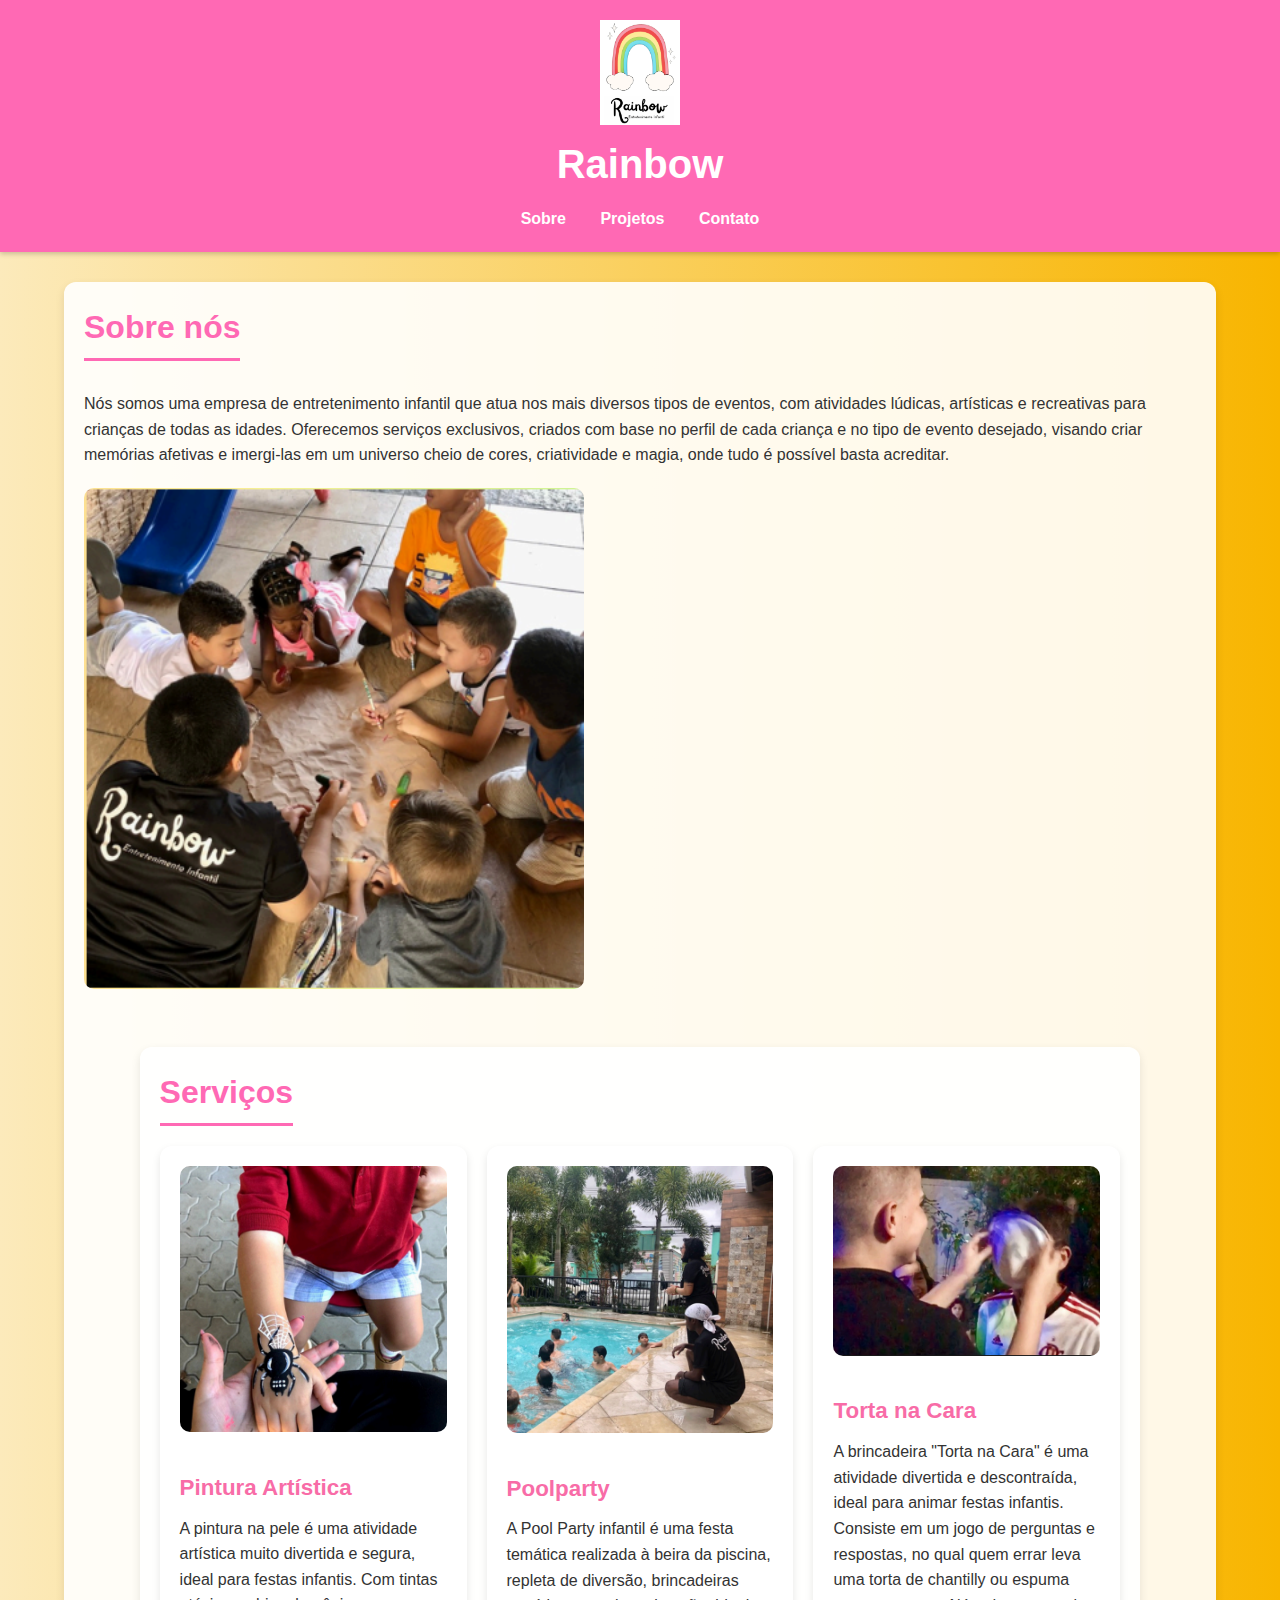
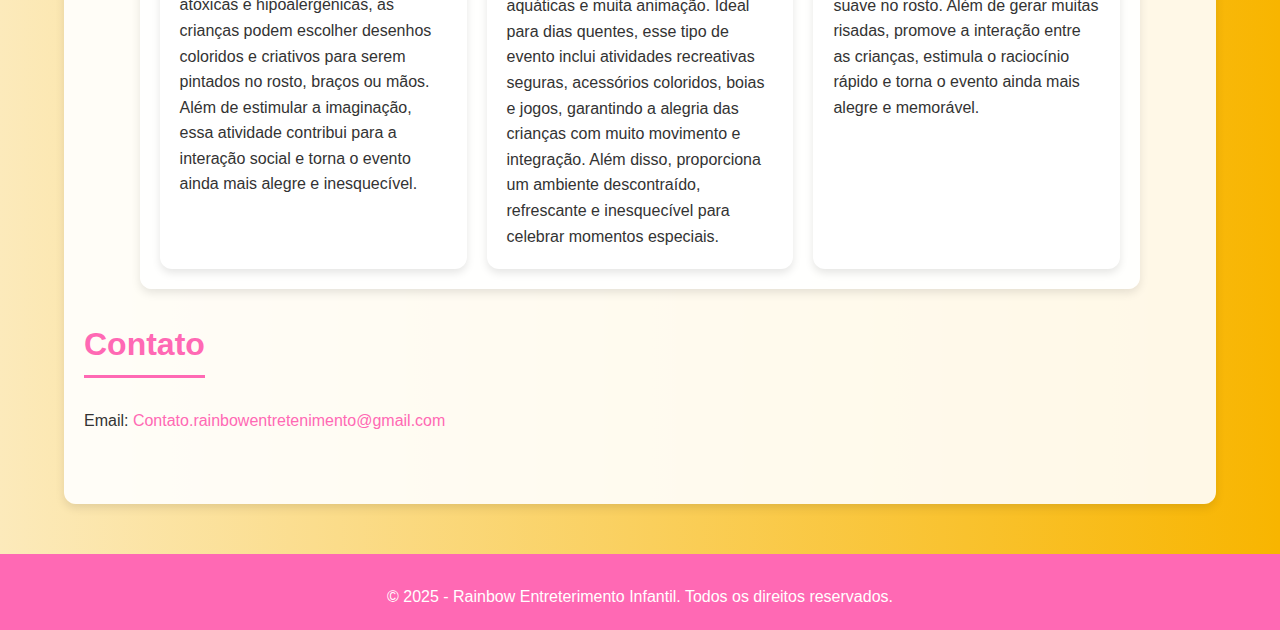
<file: index.html>
<!DOCTYPE html>
<html lang="pt-br">
<head>
    <meta charset="UTF-8">
    <meta name="viewport" content="width=device-width, initial-scale=1.0">
    <title>Rainbow, recreação infantil</title>
    <link rel="stylesheet" href="style.css">
</head>
<body>

    <header>
        <div class="logo">
            <img src="imagens/rainbow.PNG" alt="Logo Rainbow Entreterimento Infantil" class="logo-img">
        </div>
        <h1>Rainbow</h1>
        <nav>
            <a href="#sobre">Sobre</a>
            <a href="#projetos">Projetos</a>
            <a href="#contato">Contato</a>
        </nav>
    </header>

    <div class="container">
        <section id="sobre" class="section">
            <h2>Sobre nós</h2>
            <p>Nós somos uma empresa de entretenimento infantil que atua nos mais diversos tipos de eventos, com atividades lúdicas, artísticas e recreativas para crianças de todas as idades. Oferecemos serviços exclusivos, criados com base no perfil de cada criança e no tipo de evento desejado, visando criar memórias afetivas e imergi-las em um universo cheio de cores, criatividade e magia, onde tudo é possível basta acreditar.</p>
            <img src="imagens/sobre.PNG" alt="sobre a Rainbow Entreterimento Infantil" class="sobre-img">
        </section>

        <section id="servicos">
            <div class="container">
                <h2>Serviços</h2>
                <div class="servicos-lista">
                    <div class="servico">
                        <img src="imagens/pintura.PNG" alt="Pintura de Pele" class="img-servico">
                        <h3>Pintura Artística</h3>
                        <p>A pintura na pele é uma atividade artística muito divertida e segura, ideal para festas infantis. Com tintas atóxicas e hipoalergênicas, as crianças podem escolher desenhos coloridos e criativos para serem pintados no rosto, braços ou mãos. Além de estimular a imaginação, essa atividade contribui para a interação social e torna o evento ainda mais alegre e inesquecível.</p>
                    </div>
                    <div class="servico">
                        <img src="imagens/pollparty.PNG" alt="Poolparty" class="img-servico">
                        <h3>Poolparty</h3>
                        <p>A Pool Party infantil é uma festa temática realizada à beira da piscina, repleta de diversão, brincadeiras aquáticas e muita animação. Ideal para dias quentes, esse tipo de evento inclui atividades recreativas seguras, acessórios coloridos, boias e jogos, garantindo a alegria das crianças com muito movimento e integração. Além disso, proporciona um ambiente descontraído, refrescante e inesquecível para celebrar momentos especiais.</p>
                    </div>
                    <div class="servico">
                        <img src="imagens/torta na cara.PNG" alt="Torta na cara" class="img-servico">
                        <h3>Torta na Cara</h3>
                        <p>A brincadeira "Torta na Cara" é uma atividade divertida e descontraída, ideal para animar festas infantis. Consiste em um jogo de perguntas e respostas, no qual quem errar leva uma torta de chantilly ou espuma suave no rosto. Além de gerar muitas risadas, promove a interação entre as crianças, estimula o raciocínio rápido e torna o evento ainda mais alegre e memorável.

                        </p>
                    </div>
            
                </div>
            </div>
        </section>

        <section id="contato" class="section">
            <h2>Contato</h2>
            <p>Email: <a href="mailto:Contato.rainbowentretenimento@gmail.com">Contato.rainbowentretenimento@gmail.com</a></p>
            
            
        </section>
    </div>

    <footer>
        <p>&copy; 2025 - Rainbow Entreterimento Infantil. Todos os direitos reservados.</p>
    </footer>

</body>
</html>
</file>
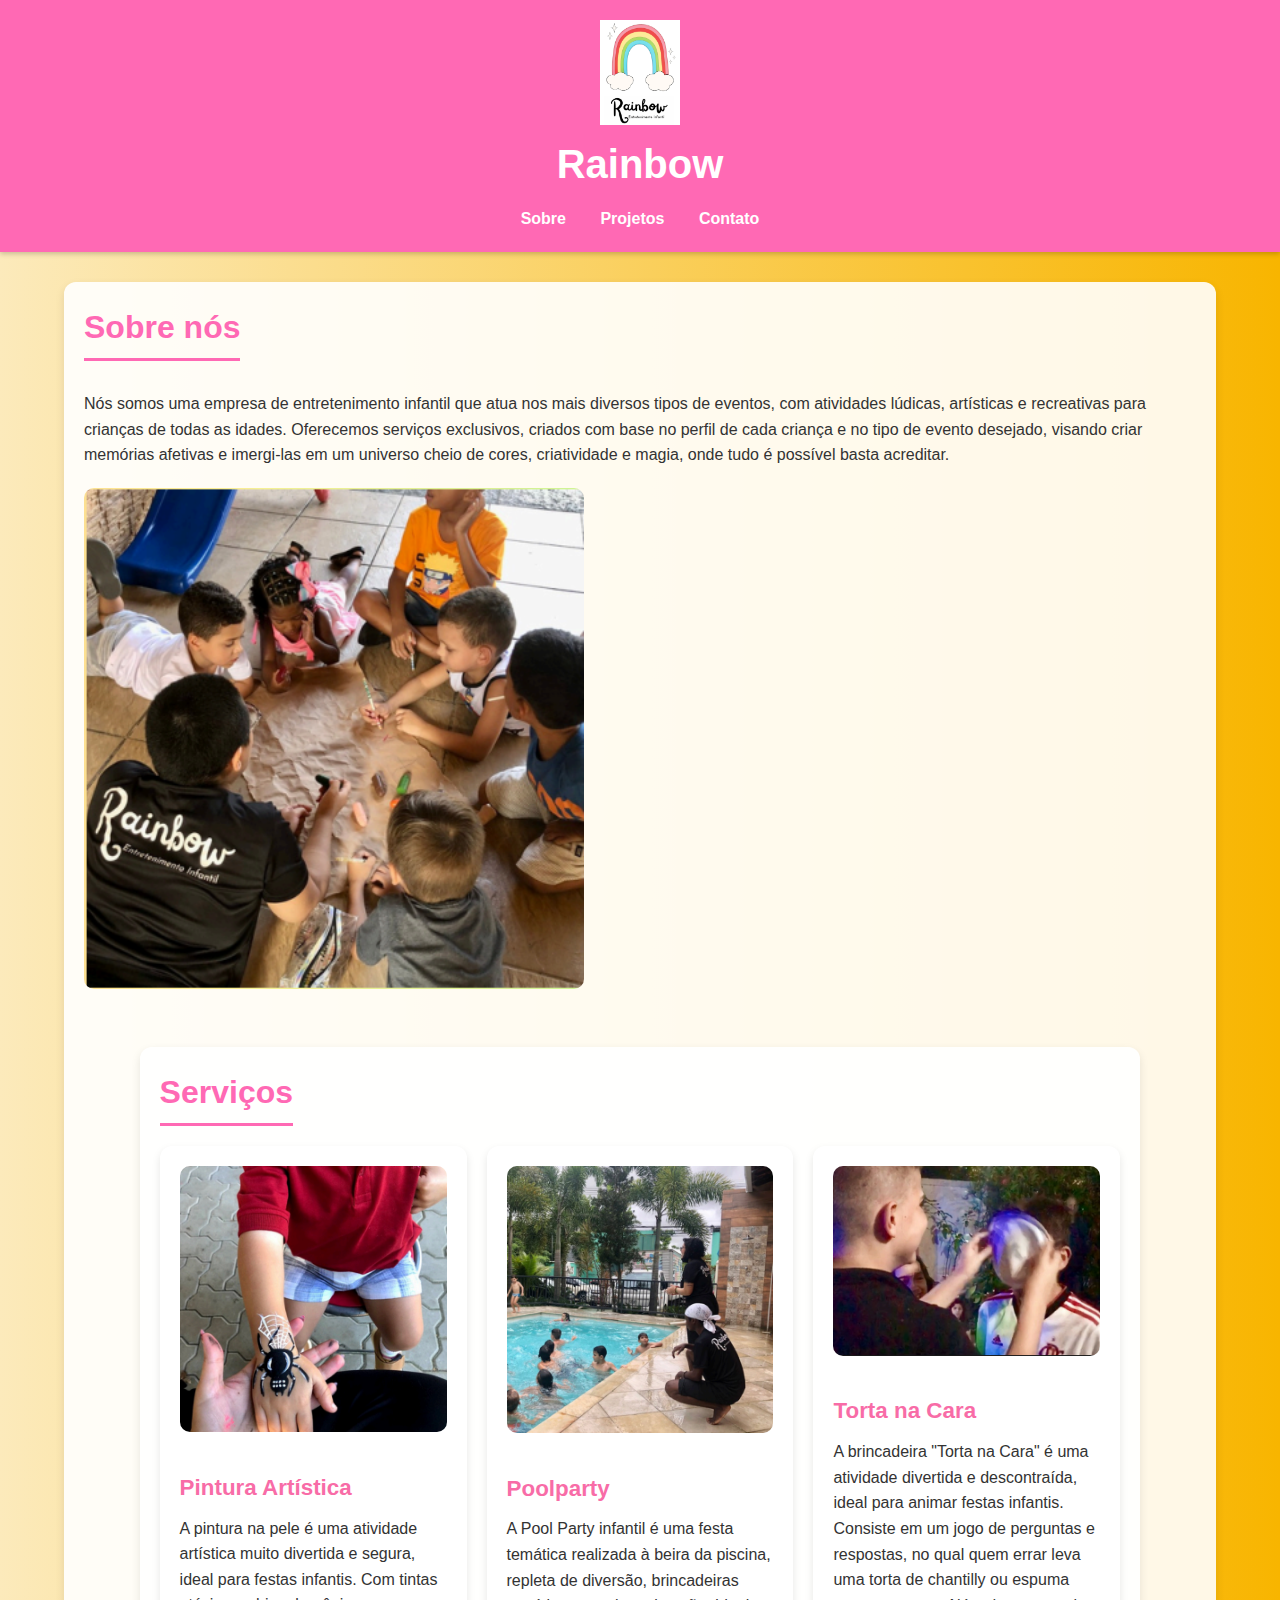
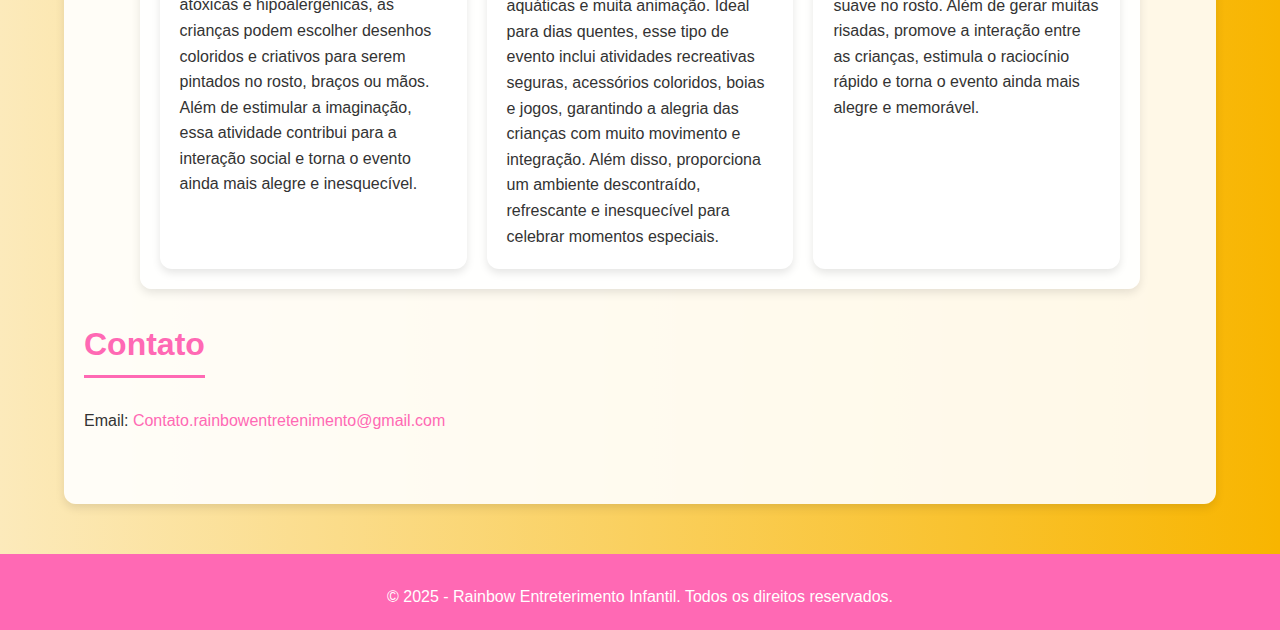
<file: PEX/index.html>
<!DOCTYPE html>
<html lang="pt-br">
<head>
    <meta charset="UTF-8">
    <meta name="viewport" content="width=device-width, initial-scale=1.0">
    <title>Rainbow, recreação infantil</title>
    <link rel="stylesheet" href="style.css">
</head>
<body>

    <header>
        <div class="logo">
            <img src="imagens/Logo rainbow.PNG" alt="Logo Rainbow Entreterimento Infantil" class="logo-img">
        </div>
        <h1>Rainbow</h1>
        <nav>
            <a href="#sobre">Sobre</a>
            <a href="#projetos">Projetos</a>
            <a href="#contato">Contato</a>
        </nav>
    </header>

    <div class="container">
        <section id="sobre" class="section">
            <h2>Sobre nós</h2>
            <p>Nós somos uma empresa de entretenimento infantil que atua nos mais diversos tipos de eventos, com atividades lúdicas, artísticas e recreativas para crianças de todas as idades. Oferecemos serviços exclusivos, criados com base no perfil de cada criança e no tipo de evento desejado, visando criar memórias afetivas e imergi-las em um universo cheio de cores, criatividade e magia, onde tudo é possível basta acreditar.</p>
            <img src="imagens/sobre.PNG" alt="sobre a Rainbow Entreterimento Infantil" class="sobre-img">
        </section>

        <section id="servicos">
            <div class="container">
                <h2>Serviços</h2>
                <div class="servicos-lista">
                    <div class="servico">
                        <img src="imagens/pintura.PNG" alt="Pintura de Pele" class="img-servico">
                        <h3>Pintura Artística</h3>
                        <p>A pintura na pele é uma atividade artística muito divertida e segura, ideal para festas infantis. Com tintas atóxicas e hipoalergênicas, as crianças podem escolher desenhos coloridos e criativos para serem pintados no rosto, braços ou mãos. Além de estimular a imaginação, essa atividade contribui para a interação social e torna o evento ainda mais alegre e inesquecível.</p>
                    </div>
                    <div class="servico">
                        <img src="imagens/pollparty.PNG" alt="Poolparty" class="img-servico">
                        <h3>Poolparty</h3>
                        <p>A Pool Party infantil é uma festa temática realizada à beira da piscina, repleta de diversão, brincadeiras aquáticas e muita animação. Ideal para dias quentes, esse tipo de evento inclui atividades recreativas seguras, acessórios coloridos, boias e jogos, garantindo a alegria das crianças com muito movimento e integração. Além disso, proporciona um ambiente descontraído, refrescante e inesquecível para celebrar momentos especiais.</p>
                    </div>
                    <div class="servico">
                        <img src="imagens/torta na cara.PNG" alt="Torta na cara" class="img-servico">
                        <h3>Torta na Cara</h3>
                        <p>A brincadeira "Torta na Cara" é uma atividade divertida e descontraída, ideal para animar festas infantis. Consiste em um jogo de perguntas e respostas, no qual quem errar leva uma torta de chantilly ou espuma suave no rosto. Além de gerar muitas risadas, promove a interação entre as crianças, estimula o raciocínio rápido e torna o evento ainda mais alegre e memorável.

                        </p>
                    </div>
            
                </div>
            </div>
        </section>

        <section id="contato" class="section">
            <h2>Contato</h2>
            <p>Email: <a href="mailto:Contato.rainbowentretenimento@gmail.com">Contato.rainbowentretenimento@gmail.com</a></p>
            
            
        </section>
    </div>

    <footer>
        <p>&copy; 2025 - Rainbow Entreterimento Infantil. Todos os direitos reservados.</p>
    </footer>

</body>
</html>
</file>
<file: style.css>
/* Reset básico */
* {
    margin: 0;
    padding: 0;
    box-sizing: border-box;
}

body {
    font-family: 'Comic Sans MS', cursive, sans-serif;
    background: linear-gradient(to right, #fceabb, #f8b500);
    color: #333;
    line-height: 1.6;
}

header {
    background: #ff69b4;
    color: white;
    padding: 20px 0;
    text-align: center;
    box-shadow: 0 2px 5px rgba(0,0,0,0.2);
}

.logo-img {
    width: 80px;
    height: auto;
}

nav {
    margin-top: 10px;
}

nav a {
    color: white;
    margin: 0 15px;
    text-decoration: none;
    font-weight: bold;
    transition: color 0.3s;
}

nav a:hover {
    color: #ffe4e1;
}

.container {
    width: 90%;
    max-width: 1200px;
    margin: 30px auto;
    padding: 20px;
    background: rgba(255, 255, 255, 0.9);
    border-radius: 12px;
    box-shadow: 0 4px 10px rgba(0,0,0,0.1);
}

.section {
    margin-bottom: 50px;
}

h1 {
    font-size: 2.5em;
}

h2 {
    font-size: 2em;
    margin-bottom: 20px;
    color: #ff69b4;
    border-bottom: 3px solid #ff69b4;
    display: inline-block;
    padding-bottom: 5px;
}

h3 {
    margin-top: 15px;
    font-size: 1.4em;
    color: #f86ca7;
}

p {
    margin-top: 10px;
}

.sobre-img {
    width: 100%;
    max-width: 500px;
    margin-top: 20px;
    border-radius: 10px;
}

.servicos-lista {
    display: grid;
    grid-template-columns: repeat(auto-fit, minmax(250px, 1fr));
    gap: 20px;
}

.servico {
    background: #fff;
    padding: 20px;
    border-radius: 12px;
    box-shadow: 0 4px 8px rgba(0,0,0,0.1);
    transition: transform 0.3s, box-shadow 0.3s;
}

.servico:hover {
    transform: translateY(-5px);
    box-shadow: 0 6px 12px rgba(0,0,0,0.15);
}

.img-servico {
    width: 100%;
    border-radius: 10px;
    margin-bottom: 15px;
}

footer {
    background: #ff69b4;
    color: white;
    text-align: center;
    padding: 20px 0;
    margin-top: 50px;
}

a {
    color: #ff69b4;
    text-decoration: none;
}

a:hover {
    text-decoration: underline;
}

/* Responsividade extra */
@media (max-width: 768px) {
    h1 {
        font-size: 2em;
    }

    nav a {
        display: inline-block;
        margin: 10px;
    }

    .container {
        padding: 15px;
    }
}
</file>
<file: PEX/style.css>
/* Reset básico */
* {
    margin: 0;
    padding: 0;
    box-sizing: border-box;
}

body {
    font-family: 'Comic Sans MS', cursive, sans-serif;
    background: linear-gradient(to right, #fceabb, #f8b500);
    color: #333;
    line-height: 1.6;
}

header {
    background: #ff69b4;
    color: white;
    padding: 20px 0;
    text-align: center;
    box-shadow: 0 2px 5px rgba(0,0,0,0.2);
}

.logo-img {
    width: 80px;
    height: auto;
}

nav {
    margin-top: 10px;
}

nav a {
    color: white;
    margin: 0 15px;
    text-decoration: none;
    font-weight: bold;
    transition: color 0.3s;
}

nav a:hover {
    color: #ffe4e1;
}

.container {
    width: 90%;
    max-width: 1200px;
    margin: 30px auto;
    padding: 20px;
    background: rgba(255, 255, 255, 0.9);
    border-radius: 12px;
    box-shadow: 0 4px 10px rgba(0,0,0,0.1);
}

.section {
    margin-bottom: 50px;
}

h1 {
    font-size: 2.5em;
}

h2 {
    font-size: 2em;
    margin-bottom: 20px;
    color: #ff69b4;
    border-bottom: 3px solid #ff69b4;
    display: inline-block;
    padding-bottom: 5px;
}

h3 {
    margin-top: 15px;
    font-size: 1.4em;
    color: #f86ca7;
}

p {
    margin-top: 10px;
}

.sobre-img {
    width: 100%;
    max-width: 500px;
    margin-top: 20px;
    border-radius: 10px;
}

.servicos-lista {
    display: grid;
    grid-template-columns: repeat(auto-fit, minmax(250px, 1fr));
    gap: 20px;
}

.servico {
    background: #fff;
    padding: 20px;
    border-radius: 12px;
    box-shadow: 0 4px 8px rgba(0,0,0,0.1);
    transition: transform 0.3s, box-shadow 0.3s;
}

.servico:hover {
    transform: translateY(-5px);
    box-shadow: 0 6px 12px rgba(0,0,0,0.15);
}

.img-servico {
    width: 100%;
    border-radius: 10px;
    margin-bottom: 15px;
}

footer {
    background: #ff69b4;
    color: white;
    text-align: center;
    padding: 20px 0;
    margin-top: 50px;
}

a {
    color: #ff69b4;
    text-decoration: none;
}

a:hover {
    text-decoration: underline;
}

/* Responsividade extra */
@media (max-width: 768px) {
    h1 {
        font-size: 2em;
    }

    nav a {
        display: inline-block;
        margin: 10px;
    }

    .container {
        padding: 15px;
    }
}
</file>
